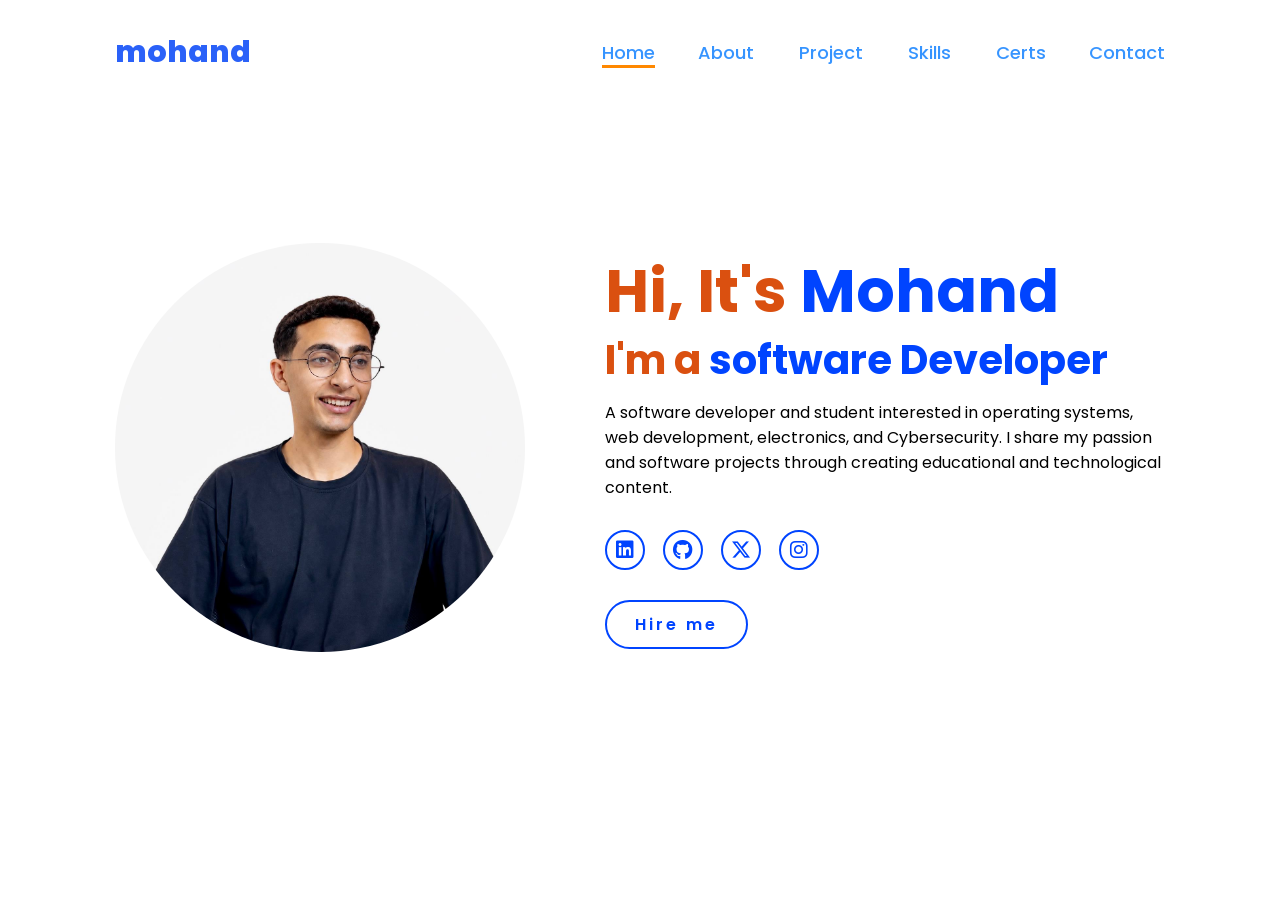
<file: index.html>
<!DOCTYPE html>
<html lang="en">
<head>
    <meta charset="UTF-8">
    <meta name="viewport" content="width=device-width, initial-scale=1.0">
    <link rel="stylesheet" href="https://cdnjs.cloudflare.com/ajax/libs/font-awesome/6.5.2/css/all.min.css">
    <link rel="stylesheet" href="assets/css/style.css">
    <title>Portfolio Website</title>
</head>
<body>
    <header>
        <a href="#" class="logo">mohand</a>

        <nav>
            <a href="#" class="active">Home</a>
            <a href="#"> About </a>
            <a href="#"> Project </a>
            <a href="#"> Skills </a>
            <a href="#">Certs</a>
            <a href="#">Contact</a>
        </nav>
        
    </header>
    <section class="home">
        <div class="home-img">
            <img src="assets/image/main.jpg" alt="">
        </div>
        <div class="home-content">
            <h1 style="color: #da5010;">Hi, It's <span>Mohand</span></h1>
            <h3 class="typing-text" style="color: #da5010;">I'm a <span></span></h3>
            <p>A software developer and student interested in operating systems, web development, electronics, and Cybersecurity. I share my passion and software projects through creating educational and technological content.</p>
            <div class="social-icons">
                <a href="#"><i class="fa-brands fa-linkedin"></i></a>
                <a href="#"><i class="fa-brands fa-github"></i></a>
                <a href="#"><i class="fa-brands fa-x-twitter"></i></a>
                <a href="#"><i class="fa-brands fa-instagram"></i></a>
            </div>
            <a href="#" class="btn">Hire me</a>
        </div>
    </section>
</body>
</html>
</file>
<file: assets/css/style.css>
@import url('https://fonts.googleapis.com/css2?family=Poppins:wght@100;200;300;400;500;600&display=swap');

* {
    margin: 0;
    padding: 0;
    box-sizing: border-box;
    text-decoration: none;
    border: none;
    outline: none;
    font-family: 'Poppins', sans-serif;
}

html {
    font-size: 62.5%;
}

body {
    width: 100%;
    height: 100vh;
    overflow-x: hidden;
    background-color: rgb(255, 255, 255);
    color: white;
}

header {
    margin-top: 20px;
    position: fixed;
    top: 0;
    left: 0;
    width: 100%;
    padding: 1rem 9%;
    background-color: transparent;
    filter: drop-shadow(10px);
    display: flex;
    justify-content: space-between;
    align-items: center;
    z-index: 100;
}

.logo {
    font-size: 3rem;
    color: #2a61f8;
    font-weight: 800;
    cursor: pointer;
    transition: 0.5s ease;
}

.logo:hover {
    transform: scale(1.1);
}

nav a {
    font-size: 1.8rem;
    color: rgb(54, 148, 255);
    margin-left: 4rem;
    font-weight: 500;
    transition: 0.3s ease;
    border-bottom: 3px solid transparent;
}

nav a:hover,
nav a.active {
    color: rgb(54, 148, 255);
    border-bottom: 3px solid #ff8800;
}

@media(max-width:995px) {
    nav {
        position: absolute;
        display: none;
        top: 0;
        right: 0;
        width: 40%;
        border-left: 3px solid #0044ff;
        border-bottom: 3px solid #da5010;
        border-bottom-left-radius: 2rem;
        padding: 1rem solid;
        background-color: #161616;
        border-top: 0.1rem solid rgba(0, 0, 0, 0.1);
    }

    nav.active {
        display: block;
    }

    nav a {
        display: block;
        font-size: 2rem;
        margin: 3rem 0;
    }

    nav a:hover,
    nav a.active {
        padding: 1rem;
        border-radius: 0.5rem;
        border-bottom: 0.5rem solid #b74b4b;
    }
}

section {
    min-height: 100vh;
    padding: 5rem 9% 5rem;
}

.home {
    display: flex;
    justify-content: center;
    align-items: center;
    gap: 8rem;
    background-color: #ffffff;
}

.home .home-content h1 {
    font-size: 6rem;
    font-weight: 700;
    line-height: 1.3;
}

.home .home-content p {
    color: #000000;
}

span {
    color: #0044ff;
}

.home-content h3 {
    font-size: 4rem;
    margin-bottom: 1rem;
    font-weight: 700;
}

.home-content p {
    font-size: 1.6rem;
}

.home-img {
    border-radius: 50%;
}

.home-img img {
    position: relative;
    width: 32vw;
    border-radius: 50%;
    box-shadow: 0 0 25px solid #0044ff;
    cursor: pointer;
    transition: 0.2s linear;
}

.home-img img:hover {
    font-size: 1.8rem;
    font-weight: 500;
}

.social-icons a {
    display: inline-flex;
    justify-content: center;
    align-items: center;
    width: 4rem;
    height: 4rem;
    background-color: transparent;
    border: 0.2rem solid #0044ff;
    font-size: 2rem;
    border-radius: 50%;
    margin: 3rem 1.5rem 3rem 0;
    transition: 0.3s ease;
    color: #0044ff;
}

.social-icons a:hover {
    color: rgb(255, 255, 255);
    transform: scale(1.3) translateY(-5px);
    background-color: #0044ff;
    box-shadow: 0 0 25px #0044ff;
}

.btn {
    display: inline-block;
    padding: 1rem 2.8rem;
    background-color: rgb(255, 255, 255);
    border-radius: 4rem;
    font-size: 1.6rem;
    color: #0044ff;
    letter-spacing: 0.3rem;
    font-weight: 600;
    border: 2px solid #0044ff;
    transition: 0.3s ease;
    cursor: pointer;
}

.btn:hover {
    transform: scale3d(1.03);
    background-color: #0044ff;
    color: rgb(255, 255, 255);
    box-shadow: 0 0 25px #0044ff;
}

.typing-text {
    font-size: 34px;
    font-weight: 600;
    min-width: 280px;
}

.typing-text span {
    position: relative;
}

.typing-text span::before {
    content: "software Developer";
    color: #0044ff;
    animation: words 20s infinite;
}

.typing-text span::after {
    content: "";
    background-color: #ffffff;
    position: absolute;
    width: calc(100% + 8px);
    height: 100%;
    border-left: 3px solid rgb(255, 255, 255);
    right: -8;
    animation: cursor 0.6s infinite;
}

@keyframes cursor {
    to {
        border-left: 3px solid #0044ff;
    }
}

@keyframes words {

    0%,
    20% {
        content: "Web Developer";
    }

    21%,
    40% {
        content: "Developer";
    }

    61%,
    80% {
        content: "Youtuber";
    }

}

@media (max-width: 1000px) {
    .home {
        gap: 4rem;
    }
}

@media(max-width:995px) {
    .home {
        flex-direction: column;
        margin: 5rem 4rem;
    }

    .home .home-content h3 {
        font-size: 2.5rem;
    }

    .home-content h1 {
        font-size: 5rem;
    }

    .home-img img {
        width: 70vw;
        margin-top: 4rem;
    }
}
</file>
